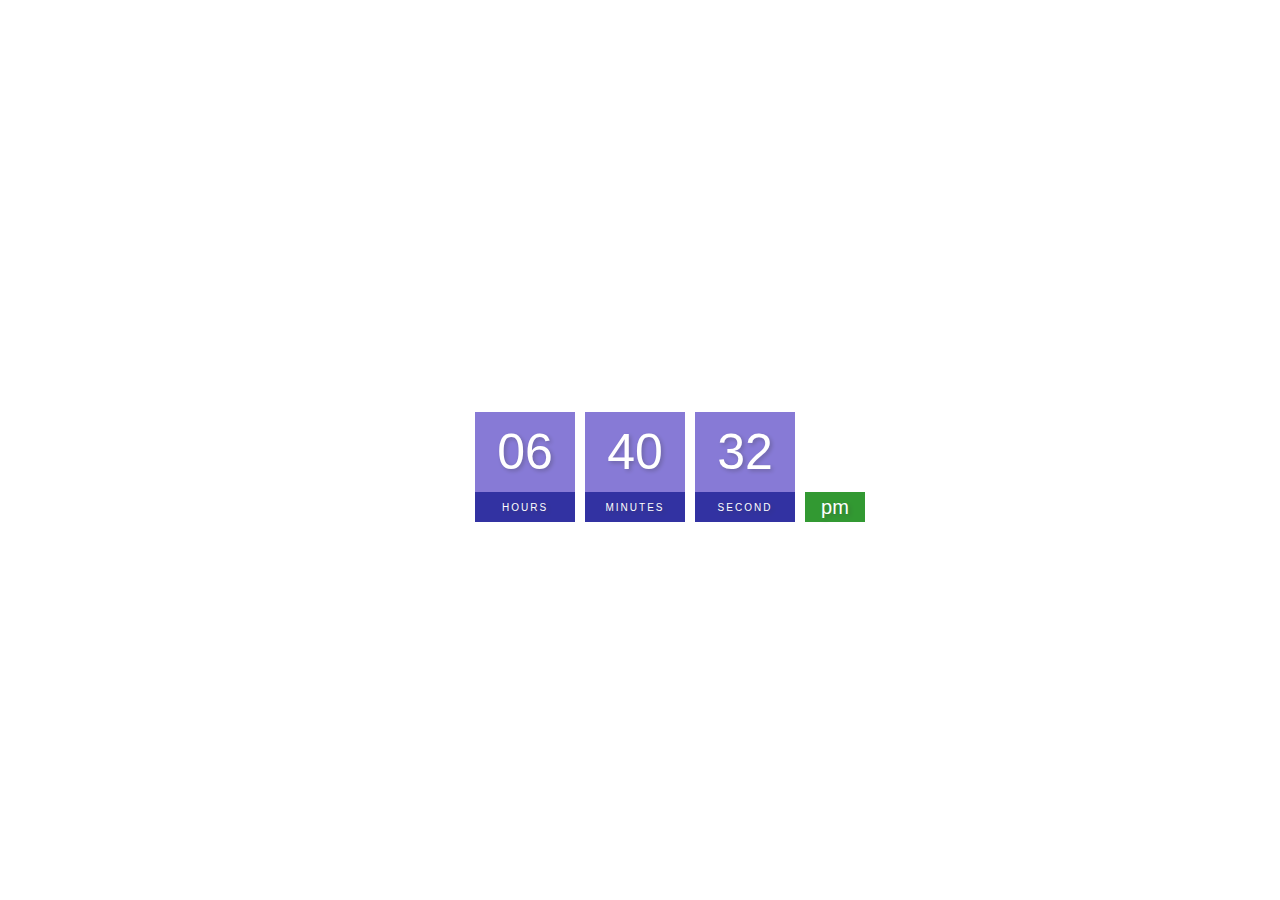
<file: index.html>
<!DOCTYPE html>
<html lang="en">
<head>
    <meta charset="UTF-8">
    <meta http-equiv="X-UA-Compatible" content="IE=edge">
    <meta name="viewport" content="width=device-width, initial-scale=1.0">
    <title>Digital clockk</title>
    <link rel="stylesheet" href="style.css">
</head>
<body>
    <h1>digital clock</h1>
    <div class="clock">
    <div>
        <span id="hour">00</span>
        <span class="text">hours</span>
    </div>
    <div>
        <span id="minutes">00</span>
        <span class="text">minutes</span>
    </div>
    <div>
        <span id="second">00</span>
        <span class="text">second</span>
    </div>
    <div>
        <span id="ampm">am</span>
    </div>
    <script src="index.js"></script>
</body>
</html>
</file>
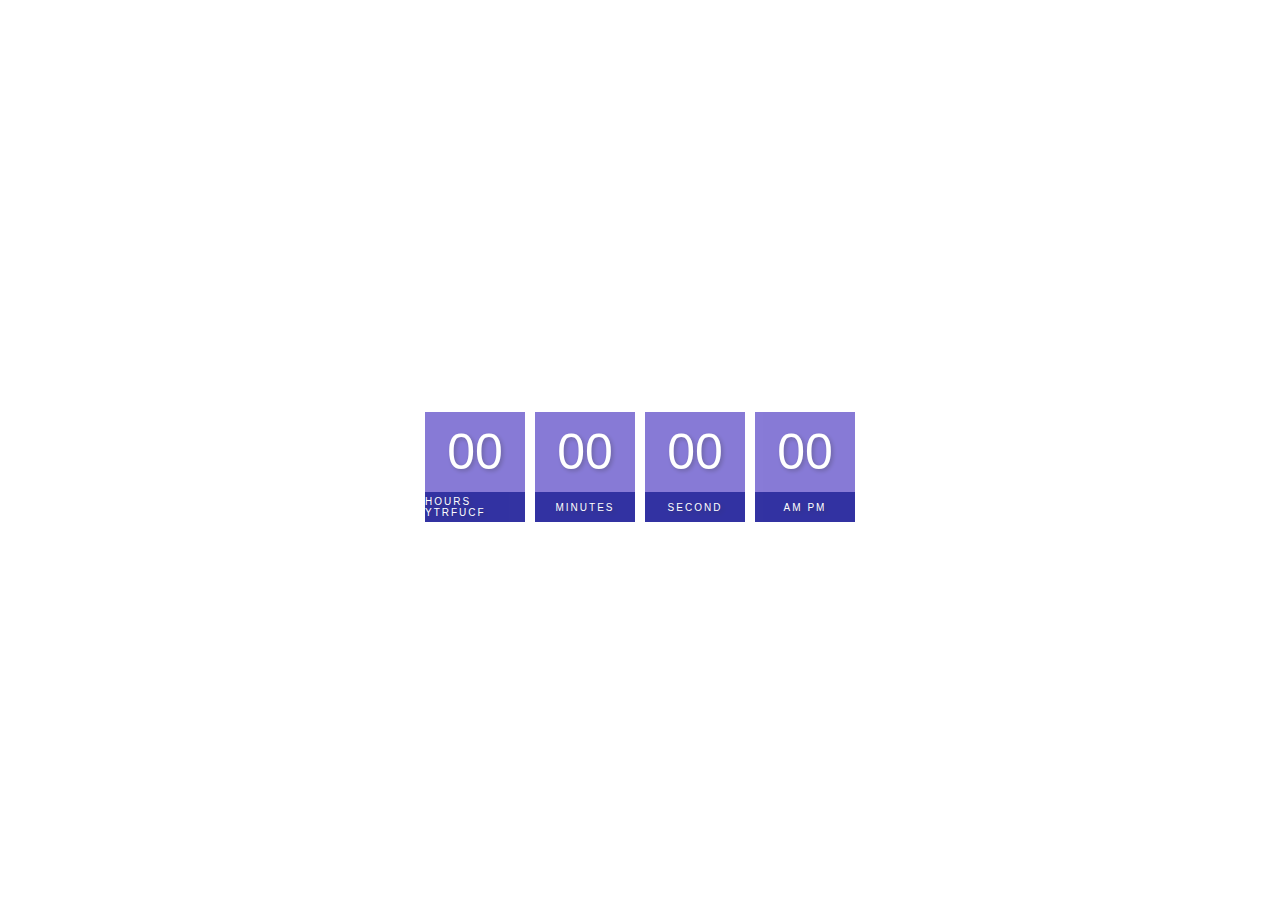
<file: Index.html>
<!DOCTYPE html>
<html lang="en">
<head>
    <meta charset="UTF-8">
    <meta http-equiv="X-UA-Compatible" content="IE=edge">
    <meta name="viewport" content="width=device-width, initial-scale=1.0">
    <title>Digital clockk</title>
    <link rel="stylesheet" href="style.css">
</head>
<body>
    <h1>digital clock</h1>
    <div class="clock">
    <div>
        <span id="hour">00</span>
        <span class="text">hours ytrfucf</span>
    </div>
    <div>
        <span id="minutes">00</span>
        <span class="text">minutes </span>
    </div>
    <div>
        <span id="second">00</span>
        <span class="text">second</span>
    </div>
    <div>
        <span id="ampm,">00</span>
        <span class="text">am pm</span>
    </div>
    </div>
</body>
</html>
</file>
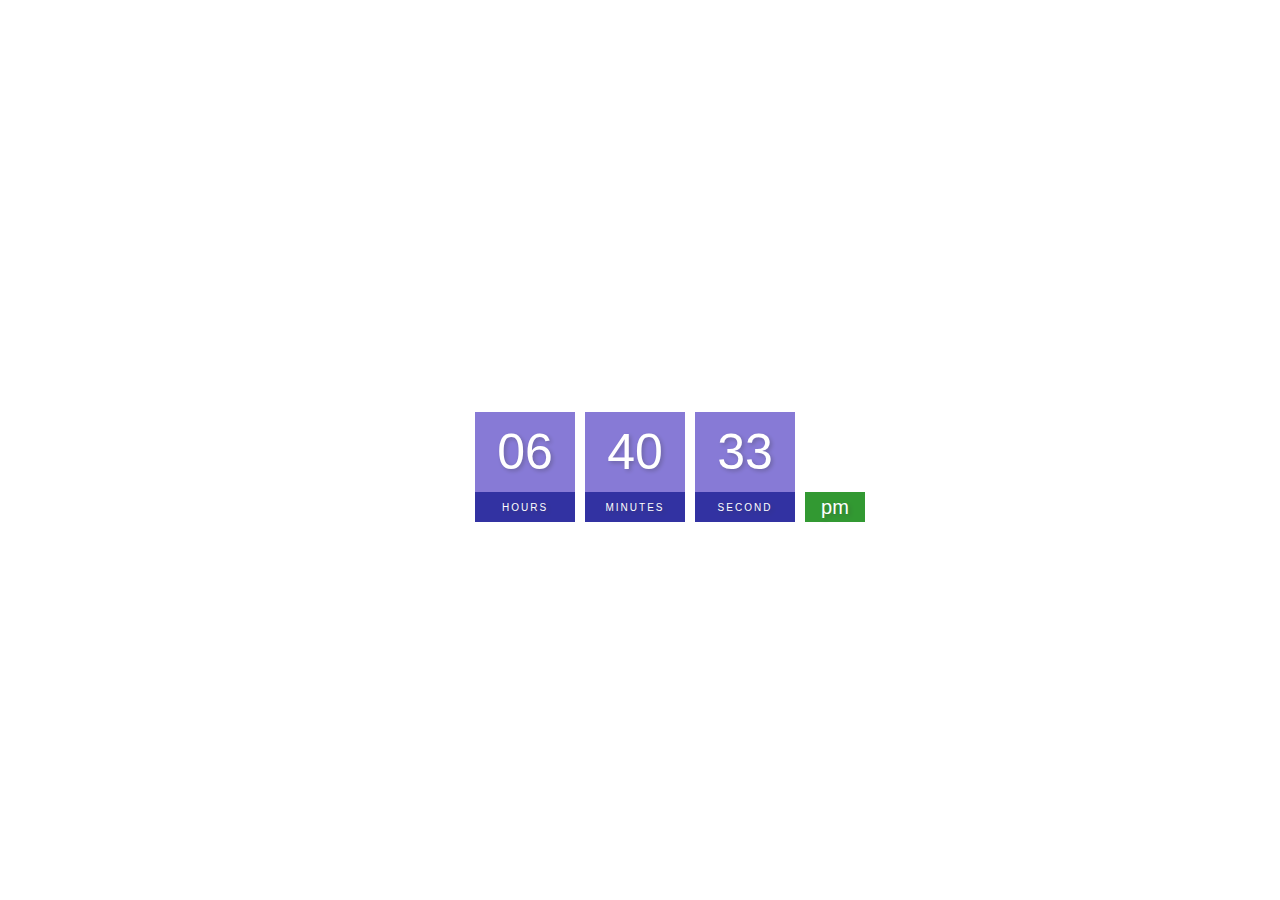
<file: clock.html>
<!DOCTYPE html>
<html lang="en">
<head>
    <meta charset="UTF-8">
    <meta http-equiv="X-UA-Compatible" content="IE=edge">
    <meta name="viewport" content="width=device-width, initial-scale=1.0">
    <title>Digital clockk</title>
    <link rel="stylesheet" href="style.css">
</head>
<body>
    <h1>digital clock</h1>
    <div class="clock">
    <div>
        <span id="hour">00</span>
        <span class="text">hours</span>
    </div>
    <div>
        <span id="minutes">00</span>
        <span class="text">minutes</span>
    </div>
    <div>
        <span id="second">00</span>
        <span class="text">second</span>
    </div>
    <div>
        <span id="ampm">am</span>
    </div>
    <script src="index.js"></script>
</body>
</html>
</file>
<file: style.css>
body
{
    margin: 0;
    font-family: sans-serif;
    display: flex
    ;
    flex-direction: column;
    align-items: center;
    height: 100vh;
    justify-content: center;
    background: url(https://images.unsplash.com/photo-1516298773066-c48f8e9bd92b?ixlib=rb-4.0.3&ixid=MnwxMjA3fDB8MHxwaG90by1wYWdlfHx8fGVufDB8fHx8&auto=format&fit=crop&w=1170&q=80);
    overflow: hidden;
}
    h1
    {
        text-transform:uppercase ;
        letter-spacing: 4px;
        font-size: 14px;
        text-align: center;
        color: white;
    }
.clock
{  display: flex;
}
.clock div
{
    margin: 5px;
    position: relative;}
.clock span
{
    position: relative;
    width: 100px;
    height: 80px;
    background-color: slateblue;
    opacity: .8;
    color: white;
    display: flex;
    justify-content: center;
    align-items: center;
    font-size: 50px;
    text-shadow: 2px 2px 4px rgba(0, 0, 0, .3);
}
.clock .text
{
    height: 30px;
    font-size: 10px;
    text-transform: uppercase;
    background-color: darkblue;
    letter-spacing: 2px;
    opacity: .8px;
    background-size: cover  ;
}
.clock #ampm
{
    bottom: 0;
    position: absolute;
    width: 60px;
    height: 30px;
    font-size: 20px;
    background: green;
}
</file>
